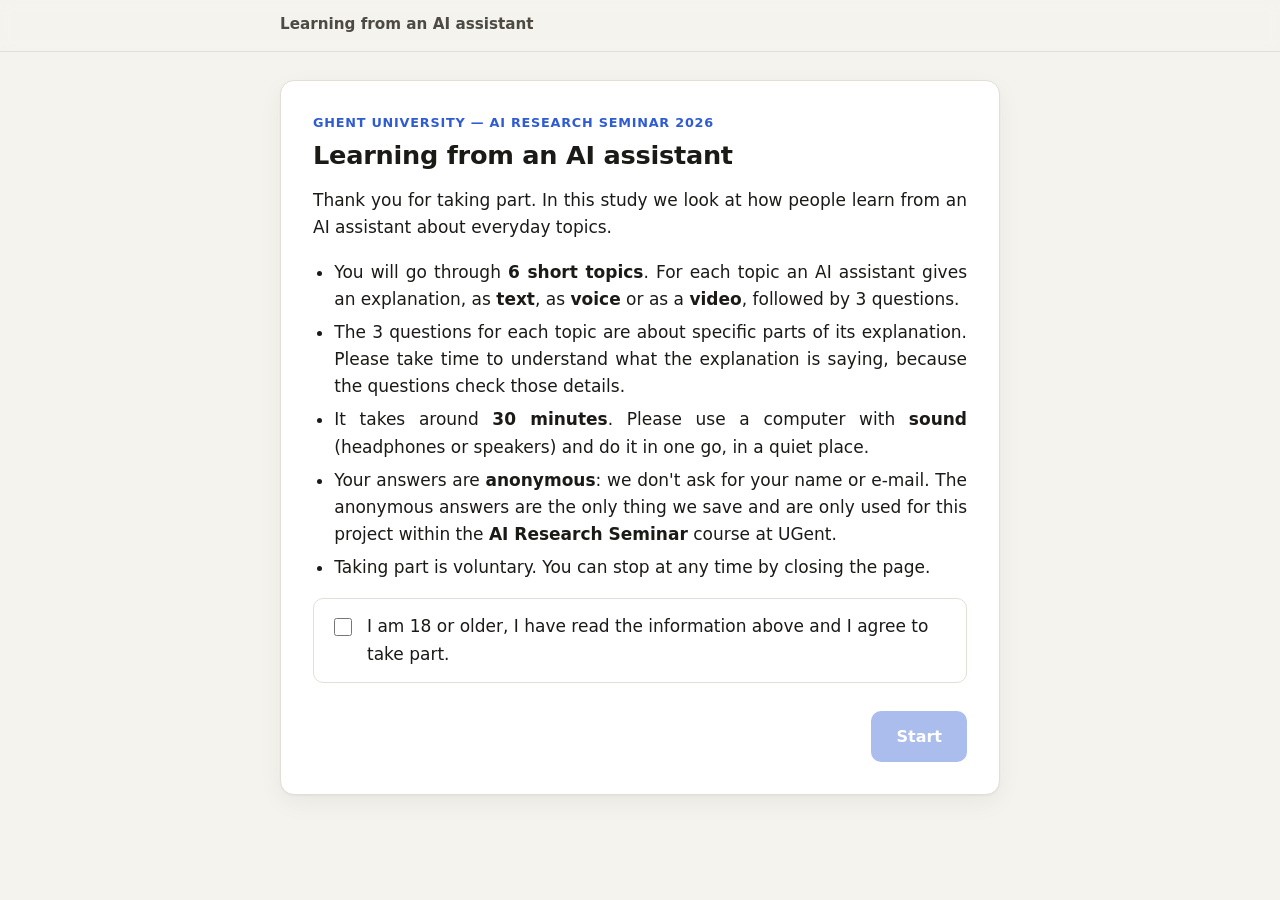
<file: index.html>
<!doctype html>
<html lang="en">
<head>
  <meta charset="utf-8" />
  <meta name="viewport" content="width=device-width, initial-scale=1" />
  <meta name="robots" content="noindex" />
  <meta name="local-run-id" content="__LOCAL_RUN_ID__" />
  <title>Learning from an AI assistant</title>
  <link rel="stylesheet" href="css/survey.css" />
</head>
<body>
  <header class="topbar">
    <div class="topbar-inner">
      <span class="brand" id="brand">Learning from an AI assistant</span>
      <span class="badge" id="mode-badge" hidden></span>
    </div>
    <div class="progress" aria-hidden="true"><div class="progress-fill" id="progress"></div></div>
  </header>

  <main id="app" class="wrap" aria-live="polite">
    <div class="card center"><p class="muted">Loading…</p></div>
  </main>

  <noscript><div class="wrap"><div class="card">This survey needs JavaScript. Please enable it and reload the page.</div></div></noscript>

  <script src="js/config.js"></script>
  <script src="js/content.js"></script>
  <script src="js/design.js"></script>
  <script src="js/survey.js"></script>
</body>
</html>
</file>
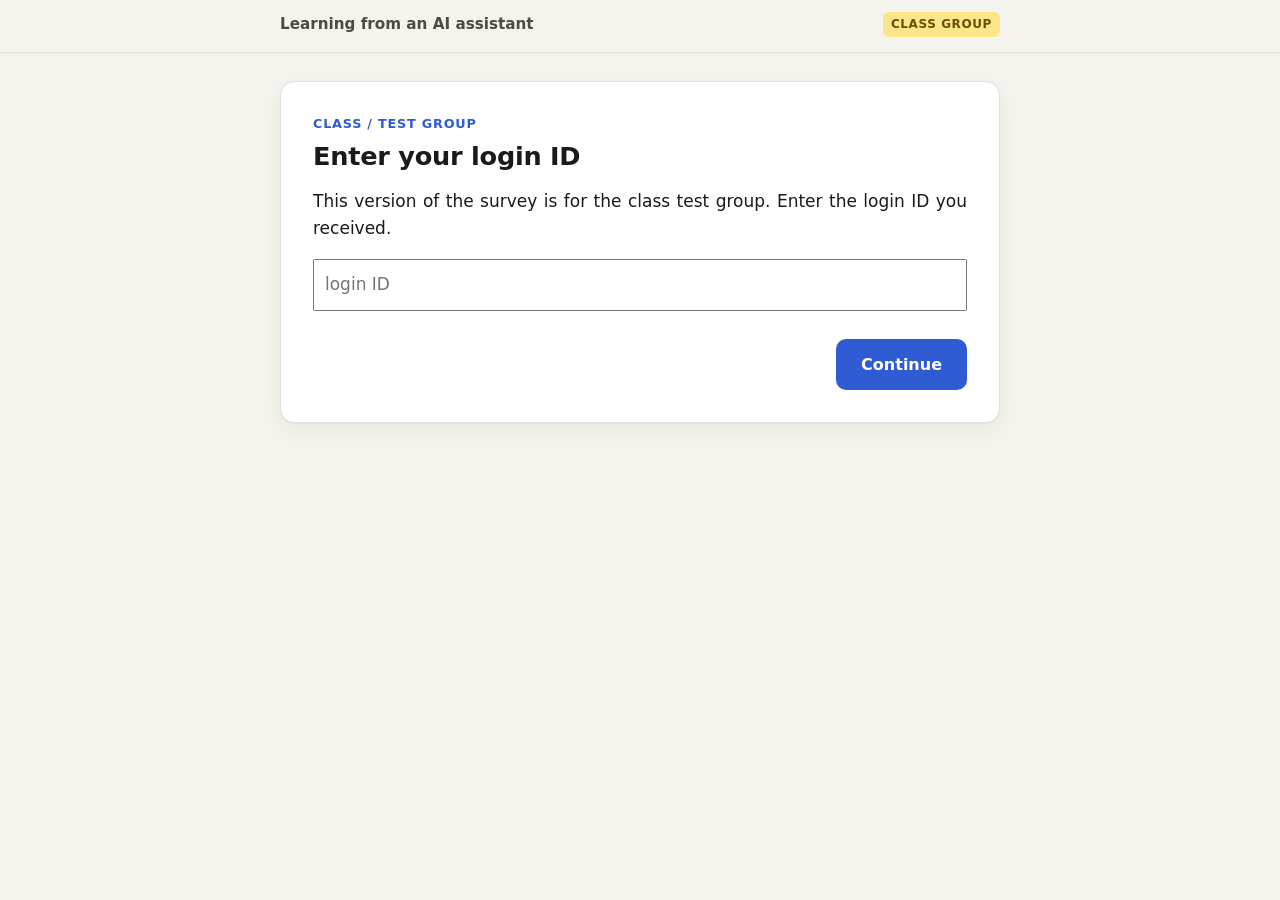
<file: class/index.html>
<!doctype html>
<html lang="en">
<head>
  <meta charset="utf-8" />
  <!-- Class / test group entry: same survey, all relative paths (js, css, media) resolve from the site root. -->
  <base href="../" />
  <meta name="survey-group" content="class" />
  <meta name="viewport" content="width=device-width, initial-scale=1" />
  <meta name="robots" content="noindex" />
  <meta name="local-run-id" content="__LOCAL_RUN_ID__" />
  <title>Learning from an AI assistant</title>
  <link rel="stylesheet" href="css/survey.css" />
</head>
<body>
  <header class="topbar">
    <div class="topbar-inner">
      <span class="brand" id="brand">Learning from an AI assistant</span>
      <span class="badge" id="mode-badge" hidden></span>
    </div>
    <div class="progress" aria-hidden="true"><div class="progress-fill" id="progress"></div></div>
  </header>

  <main id="app" class="wrap" aria-live="polite">
    <div class="card center"><p class="muted">Loading…</p></div>
  </main>

  <noscript><div class="wrap"><div class="card">This survey needs JavaScript. Please enable it and reload the page.</div></div></noscript>

  <script src="js/config.js"></script>
  <script src="js/content.js"></script>
  <script src="js/design.js"></script>
  <script src="js/survey.js"></script>
</body>
</html>
</file>
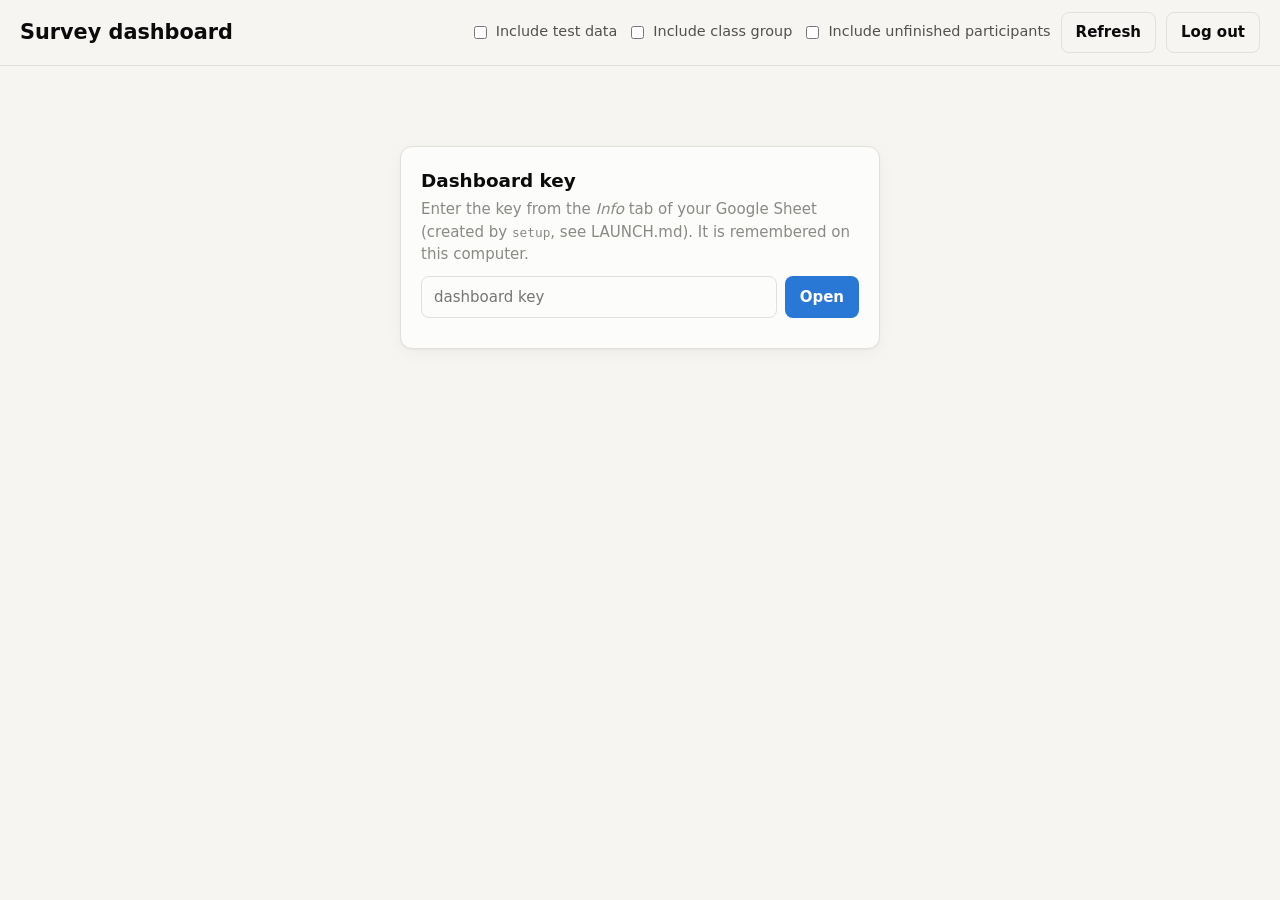
<file: dashboard/index.html>
<!doctype html>
<html lang="en">
<head>
  <meta charset="utf-8" />
  <meta name="viewport" content="width=device-width, initial-scale=1" />
  <meta name="robots" content="noindex" />
  <title>Survey dashboard</title>
  <link rel="stylesheet" href="dashboard.css" />
</head>
<body class="viz-root">
  <header class="top">
    <div class="top-inner">
      <h1>Survey dashboard</h1>
      <div class="toolbar">
        <label class="check"><input type="checkbox" id="opt-test" /> Include test data</label>
        <label class="check"><input type="checkbox" id="opt-class" /> Include class group</label>
        <label class="check"><input type="checkbox" id="opt-unfinished" /> Include unfinished participants</label>
        <button class="secondary" id="refresh">Refresh</button>
        <button class="secondary" id="logout" title="Forget the dashboard key on this computer">Log out</button>
      </div>
    </div>
  </header>

  <main class="wrap">
    <section id="login" class="card narrow" hidden>
      <h2>Dashboard key</h2>
      <p class="muted">Enter the key from the <em>Info</em> tab of your Google Sheet (created by <code>setup</code>, see LAUNCH.md). It is remembered on this computer.</p>
      <form id="login-form" class="row">
        <input id="key" type="password" autocomplete="current-password" placeholder="dashboard key" required />
        <button>Open</button>
      </form>
      <p id="login-err" class="err"></p>
    </section>

    <div id="content" hidden>
      <p class="muted small" id="meta"></p>
      <section class="kpis" id="kpis"></section>

      <section>
        <div class="section-head">
          <h2>1 · Recruitment &amp; balance</h2>
          <p class="muted small">Every new participant gets a random condition among the least-filled ones (finished + started in the last <span class="active-hours">2</span> h). After every 72 finished participants, each condition has one more.</p>
        </div>
        <div class="grid-2">
          <div class="card">
            <h3>The 72 conditions</h3>
            <p class="muted small">One tile per condition, shaded by the number of finished participants. Hover for its 6 topic × variant × form items. Outlined = someone is doing it right now.</p>
            <div id="conditions" class="conditions"></div>
            <div id="conditions-legend" class="legend small"></div>
          </div>
          <div class="card">
            <h3>The 72 cells: topic × variant × form</h3>
            <p class="muted small">Finished observations per cell. Each round of 72 participants adds exactly 6 to every cell.</p>
            <div class="table-wrap" id="cells"></div>
          </div>
        </div>
      </section>

      <section>
        <div class="section-head">
          <h2>2 · Main result: are errors adopted, and does the form matter?</h2>
          <p class="muted small"><strong>Error adoption</strong> = on the question an error targets, the participant chose exactly the answer that error leads to. Bars show the proportion; whiskers are 95% Wilson intervals; hover for counts.</p>
        </div>
        <div class="grid-2">
          <div class="card">
            <h3>Error adoption by form</h3>
            <div id="chart-adoption"></div>
            <div class="read" id="read-adoption"></div>
          </div>
          <div class="card">
            <h3>Error adoption by form and error level</h3>
            <p class="muted small">Is an error on a harder question adopted more often, and is the form effect bigger there?</p>
            <div id="chart-adoption-level"></div>
          </div>
          <div class="card">
            <h3>Targeted question answered correctly: correct vs. error explanation</h3>
            <p class="muted small">The same question, after the correct explanation (baseline) and after the explanation with the error. The drop is the damage the error does.</p>
            <div id="chart-target"></div>
          </div>
          <div class="card">
            <h3>Learning from correct explanations, by form</h3>
            <p class="muted small">Accuracy on all 3 questions after a <em>correct</em> explanation. If one form is lower here, it is simply harder to learn from, and adoption differences must be read with care.</p>
            <div id="chart-learning"></div>
          </div>
        </div>
      </section>

      <section>
        <div class="section-head">
          <h2>3 · Certainty &amp; calibration</h2>
          <p class="muted small">Certainty 1 (not sure at all) – 5 (completely sure). Confident adoption of an error is the overreliance signal.</p>
        </div>
        <div class="grid-2">
          <div class="card">
            <h3>Mean certainty by form and outcome</h3>
            <div class="table-wrap" id="certainty"></div>
            <p class="muted small">Outcome on error-targeted questions only: <em>resisted</em> = correct answer, <em>adopted</em> = the error's answer, <em>other</em> = another wrong answer. "All correct-version questions" is the reference.</p>
          </div>
          <div class="card">
            <h3>Calibration by form (all questions)</h3>
            <div class="table-wrap" id="calibration"></div>
            <p class="muted small">Certainty rescaled to 0–1 ((c−1)/4). <em>Overconfidence</em> = mean certainty − accuracy (positive = more sure than right). <em>Brier</em> = mean (certainty − correct)²; lower is better. <em>Gap</em> = certainty when correct − when wrong; bigger = people know when they're right.</p>
          </div>
        </div>
      </section>

      <section>
        <div class="section-head"><h2>4 · Per topic</h2><p class="muted small">Check that every topic works: accuracy after the correct version should be high (≈70%+), and each error should be adopted by some but not all.</p></div>
        <div class="card table-wrap" id="per-topic"></div>
      </section>

      <section>
        <div class="section-head"><h2>5 · Exposure &amp; data quality</h2></div>
        <div class="grid-2">
          <div class="card"><h3>Time and plays by form</h3><div class="table-wrap" id="exposure"></div></div>
          <div class="card"><h3>Devices</h3><div class="table-wrap" id="devices"></div></div>
        </div>
      </section>

      <section>
        <div class="section-head"><h2>6 · Extra questions</h2></div>
        <div class="card" id="extra"></div>
      </section>

      <section>
        <div class="section-head">
          <h2>7 · Data</h2>
          <div class="toolbar">
            <button class="secondary" data-export="answers">answers.csv</button>
            <button class="secondary" data-export="participants">participants.csv</button>
            <button class="secondary" data-export="extra">extra.csv</button>
            <button class="danger" id="purge">Delete all test data</button>
          </div>
        </div>
        <p class="muted small">Exports follow the toggles at the top. answers.csv is long format: one row per participant × topic × question, ready for R / JASP / Python (see README for a model).</p>
        <div class="card table-wrap" id="participants"></div>
      </section>
    </div>
  </main>

  <div class="tooltip" id="tooltip" role="tooltip" hidden></div>
  <script src="../js/config.js"></script>
  <script src="../js/content.js"></script>
  <script src="../js/design.js"></script>
  <script src="dashboard.js"></script>
</body>
</html>
</file>
<file: css/survey.css>
:root {
  --bg: #f5f3ee;
  --surface: #ffffff;
  --border: #e3dfd6;
  --text: #1b1a17;
  --text-2: #4d4a43;
  --muted: #86827a;
  --accent: #2f5bd3;
  --accent-ink: #ffffff;
  --accent-soft: #e9eefc;
  --ok: #1f7a4d;
  --warn-bg: #fff6e0;
  --warn-border: #f0d491;
  --danger: #b3261e;
  --radius: 14px;
  --shadow: 0 1px 2px rgba(0, 0, 0, 0.04), 0 8px 24px rgba(0, 0, 0, 0.05);
  --font: system-ui, -apple-system, "Segoe UI", Roboto, "Helvetica Neue", Arial, sans-serif;
}

* { box-sizing: border-box; }
html, body { margin: 0; }
body { background: var(--bg); color: var(--text); font: 17px/1.6 var(--font); -webkit-font-smoothing: antialiased; }
h1, h2, h3 { line-height: 1.25; margin: 0 0 0.6em; letter-spacing: -0.01em; }
h1 { font-size: 1.6rem; }
h2 { font-size: 1.3rem; }
h3 { font-size: 1.05rem; }
p { margin: 0 0 1em; }
ul { margin: 0 0 1em; padding-left: 1.25em; }
li { margin-bottom: 0.35em; }
a { color: var(--accent); }

.topbar { position: sticky; top: 0; z-index: 5; background: rgba(245, 243, 238, 0.92); backdrop-filter: blur(6px); border-bottom: 1px solid var(--border); }
.topbar-inner { max-width: 760px; margin: 0 auto; padding: 12px 20px; display: flex; align-items: center; justify-content: space-between; gap: 12px; }
.brand { font-weight: 600; font-size: 0.95rem; color: var(--text-2); }
.badge { font-size: 0.75rem; font-weight: 700; text-transform: uppercase; letter-spacing: 0.05em; padding: 3px 8px; border-radius: 6px; background: #fde68a; color: #6b4e00; }
.progress { height: 3px; background: transparent; }
.progress-fill { height: 100%; width: 0; background: var(--accent); transition: width 0.4s ease; }

.wrap { max-width: 760px; margin: 0 auto; padding: 28px 20px 80px; }
.card { background: var(--surface); border: 1px solid var(--border); border-radius: var(--radius); box-shadow: var(--shadow); padding: 32px; }
.card + .card { margin-top: 16px; }
/* Justified body text: lines fill the card width evenly; hyphenation avoids big gaps between words. */
.card p, .card li, .debrief-item, .wrong, .right {
  text-align: justify; text-justify: inter-word; hyphens: auto; -webkit-hyphens: auto; overflow-wrap: break-word;
}
.card .prompt, .card .hint, .card .notice { text-align: left; hyphens: manual; -webkit-hyphens: manual; }
.center, .center p { text-align: center; }
.muted { color: var(--muted); }
.small { font-size: 0.875rem; }
.eyebrow { font-size: 0.8rem; font-weight: 700; letter-spacing: 0.06em; text-transform: uppercase; color: var(--accent); margin-bottom: 6px; }

.actions { display: flex; gap: 12px; align-items: center; justify-content: flex-end; margin-top: 28px; flex-wrap: wrap; }
.actions.between { justify-content: space-between; }
button, .btn {
  font: inherit; font-weight: 600; font-size: 1rem; border: 1px solid transparent; border-radius: 10px; padding: 12px 24px; cursor: pointer;
  background: var(--accent); color: var(--accent-ink); text-decoration: none; display: inline-flex; align-items: center; gap: 8px;
  transition: transform 0.05s ease, opacity 0.15s ease;
}
button:active:not(:disabled) { transform: translateY(1px); }
button:disabled { opacity: 0.4; cursor: not-allowed; }
button.secondary { background: transparent; color: var(--text); border-color: var(--border); }
button:focus-visible, input:focus-visible, textarea:focus-visible, .option:focus-within { outline: 3px solid rgba(47, 91, 211, 0.35); outline-offset: 2px; }

.notice { background: var(--warn-bg); border: 1px solid var(--warn-border); border-radius: 10px; padding: 12px 16px; font-size: 0.95rem; margin: 16px 0; }
.notice.error { background: #fdecea; border-color: #f2b8b5; }
.check { display: flex; gap: 12px; align-items: flex-start; padding: 14px 16px; border: 1px solid var(--border); border-radius: 10px; cursor: pointer; }
.check input { margin-top: 5px; width: 18px; height: 18px; flex: none; }

/* AI assistant */
.assistant-head { display: flex; align-items: center; gap: 12px; margin: 18px 0 14px; }
.avatar { width: 40px; height: 40px; border-radius: 50%; display: grid; place-items: center; background: linear-gradient(135deg, #3b6ef0, #7a4de0); color: #fff; font-weight: 800; font-size: 0.85rem; flex: none; }
.assistant-name { font-weight: 700; }
.assistant-sub { font-size: 0.85rem; color: var(--muted); }
.bubble { background: #f3f5fb; border: 1px solid #dfe5f5; border-radius: 4px 16px 16px 16px; padding: 22px 24px; }
.bubble p:last-child { margin-bottom: 0; }
.media-box { background: #f3f5fb; border: 1px solid #dfe5f5; border-radius: 16px; padding: 22px; }
.media-box audio { width: 100%; }
.media-box video { width: 100%; max-height: 62vh; border-radius: 12px; background: #000; display: block; }
.audio-visual { display: flex; align-items: center; gap: 16px; margin-bottom: 16px; }
.audio-visual .avatar { width: 64px; height: 64px; font-size: 1.1rem; }
.wave { display: flex; gap: 4px; align-items: center; height: 32px; }
.wave span { width: 4px; height: 8px; border-radius: 2px; background: #9db2ef; }
.playing .wave span { animation: wave 1s ease-in-out infinite; }
.wave span:nth-child(2) { animation-delay: 0.1s; } .wave span:nth-child(3) { animation-delay: 0.2s; }
.wave span:nth-child(4) { animation-delay: 0.3s; } .wave span:nth-child(5) { animation-delay: 0.4s; }
.wave span:nth-child(6) { animation-delay: 0.5s; } .wave span:nth-child(7) { animation-delay: 0.6s; }
@keyframes wave { 0%, 100% { height: 8px; } 50% { height: 28px; } }
@media (prefers-reduced-motion: reduce) { .playing .wave span { animation: none; height: 18px; } }
.hint { font-size: 0.9rem; color: var(--muted); margin-top: 12px; }
.topic-context { margin: 18px 0; padding: 18px 20px; border: 1px solid var(--border); border-radius: 12px; background: #faf9f6; }
.topic-context p { margin: 0; }
.context-label { margin-bottom: 4px; color: var(--text-2); font-size: 0.75rem; font-weight: 700; letter-spacing: 0.06em; text-transform: uppercase; }
.context-diagram { display: block; width: 100%; height: auto; margin: 14px auto 0; }
.diagram-floor { stroke: #77736b; stroke-width: 3; }
.diagram-slide { stroke: #3d5d8a; stroke-width: 10; stroke-linecap: round; }
.diagram-table { stroke: #876848; stroke-width: 12; stroke-linecap: round; }
.diagram-block { fill: #e7a842; stroke: #805a20; stroke-width: 2; }
.diagram-label { fill: var(--text-2); font: 600 24px var(--font); }
.diagram-note { fill: var(--muted); font: 22px var(--font); }

/* Questions */
.prompt { font-size: 1.1rem; font-weight: 600; margin-bottom: 18px; }
.options { display: grid; gap: 10px; }
.option { display: flex; gap: 14px; align-items: flex-start; padding: 14px 16px; border: 1.5px solid var(--border); border-radius: 12px; cursor: pointer; background: var(--surface); transition: border-color 0.12s, background 0.12s; }
.option:hover { border-color: #b9c6ee; }
.option input { position: absolute; opacity: 0; pointer-events: none; }
.option .letter { flex: none; width: 28px; height: 28px; border-radius: 50%; border: 1.5px solid var(--border); display: grid; place-items: center; font-weight: 700; font-size: 0.85rem; color: var(--text-2); }
.option.selected { border-color: var(--accent); background: var(--accent-soft); }
.option.selected .letter { background: var(--accent); border-color: var(--accent); color: #fff; }
.option-text { padding-top: 1px; overflow-wrap: anywhere; }

.certainty { margin-top: 26px; padding-top: 22px; border-top: 1px dashed var(--border); }
.certainty-title { font-weight: 600; margin-bottom: 12px; }
.scale { display: grid; grid-template-columns: repeat(5, 1fr); gap: 8px; }
.scale .option { flex-direction: column; align-items: center; text-align: center; gap: 6px; padding: 12px 8px; font-size: 0.85rem; line-height: 1.3; }
.scale .option .letter { width: 32px; height: 32px; font-size: 0.95rem; }
@media (max-width: 560px) {
  .card { padding: 22px 18px; }
  .scale { grid-template-columns: 1fr; }
  .scale .option { flex-direction: row; text-align: left; }
}

textarea { width: 100%; min-height: 120px; font: inherit; padding: 12px 14px; border: 1.5px solid var(--border); border-radius: 12px; resize: vertical; }

.spinner { width: 28px; height: 28px; border: 3px solid var(--accent-soft); border-top-color: var(--accent); border-radius: 50%; animation: spin 0.8s linear infinite; margin: 0 auto 14px; }
@keyframes spin { to { transform: rotate(360deg); } }

.debrief-item { border: 1px solid var(--border); border-radius: 12px; padding: 16px 18px; margin-bottom: 12px; }
.debrief-item h3 { margin-bottom: 8px; }
.topic-results { border: 1px solid var(--border); border-radius: 12px; overflow: hidden; margin: 14px 0 24px; }
.topic-result { display: flex; justify-content: space-between; align-items: center; gap: 12px; padding: 12px 16px; }
.topic-result + .topic-result { border-top: 1px solid var(--border); }
.topic-result-error, .topic-result-correct { font-size: 0.85rem; white-space: nowrap; }
.topic-result-error { color: var(--danger); }
.topic-result-correct { color: var(--ok); }
.wrong { background: #fdecea; border-radius: 8px; padding: 10px 12px; margin: 6px 0; font-size: 0.95rem; }
.right { background: #e7f5ee; border-radius: 8px; padding: 10px 12px; margin: 6px 0; font-size: 0.95rem; }
.label { font-size: 0.75rem; font-weight: 700; text-transform: uppercase; letter-spacing: 0.05em; display: block; margin-bottom: 2px; }
.wrong .label { color: var(--danger); }
.right .label { color: var(--ok); }
@media (max-width: 560px) {
  .topic-context { padding: 14px; }
  .diagram-label { font-size: 28px; }
  .diagram-note { font-size: 26px; }
}
</file>
<file: dashboard/dashboard.css>
.viz-root {
  color-scheme: light;
  --bg: #f6f5f2;
  --surface-1: #fcfcfb;
  --border: #e2e0da;
  --grid: #ecebe6;
  --text-primary: #0b0b0b;
  --text-secondary: #52514e;
  --text-muted: #8a8984;
  --accent: #2a78d6;
  --danger: #c43c3b;
  /* categorical: forms (slots 1–3, validated all-pairs) */
  --series-1: #2a78d6;
  --series-2: #eb6834;
  --series-3: #1baf7a;
  --neutral: #b9b7b0;
  /* sequential blue, ordinal steps */
  --seq-0: #ecebe6; --seq-1: #b7d3f6; --seq-2: #86b6ef; --seq-3: #3987e5; --seq-4: #1c5cab; --seq-5: #104281;
  --shadow: 0 1px 2px rgba(0, 0, 0, 0.04), 0 4px 16px rgba(0, 0, 0, 0.04);
  --font: system-ui, -apple-system, "Segoe UI", Roboto, sans-serif;
}
@media (prefers-color-scheme: dark) {
  :root:where(:not([data-theme="light"])) .viz-root {
    color-scheme: dark;
    --bg: #121211; --surface-1: #1a1a19; --border: #2f2e2b; --grid: #262523;
    --text-primary: #f0efec; --text-secondary: #c3c2b7; --text-muted: #8f8e86; --accent: #3987e5; --danger: #e66767;
    --series-1: #3987e5; --series-2: #d95926; --series-3: #199e70; --neutral: #55544f;
    --seq-0: #262523; --seq-1: #104281; --seq-2: #1c5cab; --seq-3: #2a78d6; --seq-4: #5598e7; --seq-5: #9ec5f4;
    --shadow: none;
  }
}

* { box-sizing: border-box; }
body { margin: 0; background: var(--bg); color: var(--text-primary); font: 15px/1.5 var(--font); }
h1 { font-size: 1.3rem; margin: 0; }
h2 { font-size: 1.15rem; margin: 0 0 4px; }
h3 { font-size: 0.98rem; margin: 0 0 6px; }
p { margin: 0 0 10px; }
code { font-size: 0.85em; }
.muted { color: var(--text-muted); }
.small { font-size: 0.85rem; }
.err { color: var(--danger); }

.top { position: sticky; top: 0; z-index: 10; background: var(--bg); border-bottom: 1px solid var(--border); }
.top-inner { max-width: 1280px; margin: 0 auto; padding: 12px 20px; display: flex; justify-content: space-between; align-items: center; gap: 16px; flex-wrap: wrap; }
.toolbar { display: flex; gap: 10px; align-items: center; flex-wrap: wrap; }
.wrap { max-width: 1280px; margin: 0 auto; padding: 20px 20px 80px; }
section { margin-top: 28px; }
.section-head { display: flex; justify-content: space-between; align-items: flex-end; gap: 16px; flex-wrap: wrap; margin-bottom: 10px; }
.section-head p { max-width: 760px; margin: 0; }
.card { background: var(--surface-1); border: 1px solid var(--border); border-radius: 12px; box-shadow: var(--shadow); padding: 20px; }
.narrow { max-width: 480px; margin: 60px auto; }
.grid-2 { display: grid; grid-template-columns: minmax(0, 1fr) minmax(0, 1fr); gap: 16px; }
@media (max-width: 960px) { .grid-2 { grid-template-columns: minmax(0, 1fr); } }
.row { display: flex; gap: 8px; }
input[type="password"] { flex: 1; font: inherit; padding: 9px 12px; border: 1px solid var(--border); border-radius: 8px; background: var(--surface-1); color: var(--text-primary); }
button { font: inherit; font-weight: 600; border: 1px solid transparent; border-radius: 8px; padding: 8px 14px; cursor: pointer; background: var(--accent); color: #fff; }
button.secondary { background: transparent; color: var(--text-primary); border-color: var(--border); }
button.danger { background: transparent; color: var(--danger); border-color: var(--border); }
.check { display: inline-flex; gap: 6px; align-items: center; font-size: 0.9rem; color: var(--text-secondary); cursor: pointer; }

.kpis { display: grid; grid-template-columns: repeat(auto-fit, minmax(170px, 1fr)); gap: 12px; }
.kpi { background: var(--surface-1); border: 1px solid var(--border); border-radius: 12px; padding: 14px 16px; }
.kpi .v { font-size: 1.8rem; font-weight: 700; line-height: 1.1; font-variant-numeric: tabular-nums; }
.kpi .l { color: var(--text-secondary); font-size: 0.85rem; }
.kpi .s { color: var(--text-muted); font-size: 0.78rem; }

/* condition tiles */
.conditions { display: grid; grid-template-columns: repeat(12, 1fr); gap: 4px; margin: 10px 0; }
.tile { aspect-ratio: 1; border-radius: 4px; display: grid; place-items: center; font-size: 0.7rem; font-variant-numeric: tabular-nums; color: var(--text-primary); cursor: default; border: 2px solid transparent; }
.tile.active { border-color: var(--series-2); }
.tile.dark { color: #fff; }
.legend { display: flex; gap: 12px; flex-wrap: wrap; align-items: center; color: var(--text-secondary); }
.swatch { display: inline-block; width: 12px; height: 12px; border-radius: 3px; vertical-align: -2px; margin-right: 5px; }

/* tables */
.table-wrap { overflow-x: auto; }
table { border-collapse: collapse; width: 100%; font-size: 0.86rem; }
th, td { padding: 6px 8px; border-bottom: 1px solid var(--grid); text-align: left; white-space: nowrap; }
th { white-space: normal; vertical-align: bottom; color: var(--text-muted); font-weight: 600; font-size: 0.76rem; text-transform: uppercase; letter-spacing: 0.03em; }
td.num, th.num { text-align: right; font-variant-numeric: tabular-nums; }
td.heat { text-align: center; font-variant-numeric: tabular-nums; border: 2px solid var(--surface-1); border-radius: 4px; }
tr.sub td { color: var(--text-muted); font-size: 0.8rem; }

/* bar chart */
.bars { display: grid; gap: 14px; margin: 12px 0 6px; }
.bar-group-label { font-size: 0.85rem; font-weight: 600; color: var(--text-secondary); margin-bottom: 4px; }
.bar-row { display: grid; grid-template-columns: 70px 1fr 92px; gap: 10px; align-items: center; height: 26px; }
.bar-row .name { font-size: 0.85rem; color: var(--text-secondary); }
.bar-row .val { font-size: 0.85rem; text-align: right; font-variant-numeric: tabular-nums; color: var(--text-primary); }
.bar-row .val small { color: var(--text-muted); }
.track { position: relative; height: 18px; background-image: linear-gradient(to right, var(--grid) 1px, transparent 1px); background-size: 25% 100%; border-left: 1px solid var(--text-muted); }
.bar { position: absolute; left: 0; top: 2px; height: 14px; border-radius: 0 4px 4px 0; }
.whisker { position: absolute; top: 8px; height: 2px; background: var(--text-primary); opacity: 0.55; }
.whisker::before, .whisker::after { content: ""; position: absolute; top: -4px; width: 2px; height: 10px; background: inherit; }
.whisker::before { left: 0; } .whisker::after { right: 0; }
.hit { position: absolute; inset: -4px 0; }
.axis { display: grid; grid-template-columns: 70px 1fr 92px; gap: 10px; }
.axis .ticks { display: flex; justify-content: space-between; font-size: 0.72rem; color: var(--text-muted); }
.read { margin-top: 10px; padding: 10px 12px; border-radius: 8px; background: var(--bg); font-size: 0.86rem; color: var(--text-secondary); }
.read strong { color: var(--text-primary); }
.empty { color: var(--text-muted); font-size: 0.9rem; padding: 18px 0; }

.tooltip { position: fixed; z-index: 50; pointer-events: none; background: var(--surface-1); color: var(--text-primary); border: 1px solid var(--border); border-radius: 8px; padding: 8px 10px; font-size: 0.8rem; box-shadow: 0 4px 16px rgba(0, 0, 0, 0.15); max-width: 340px; white-space: pre-line; }
details summary { cursor: pointer; }
</file>
